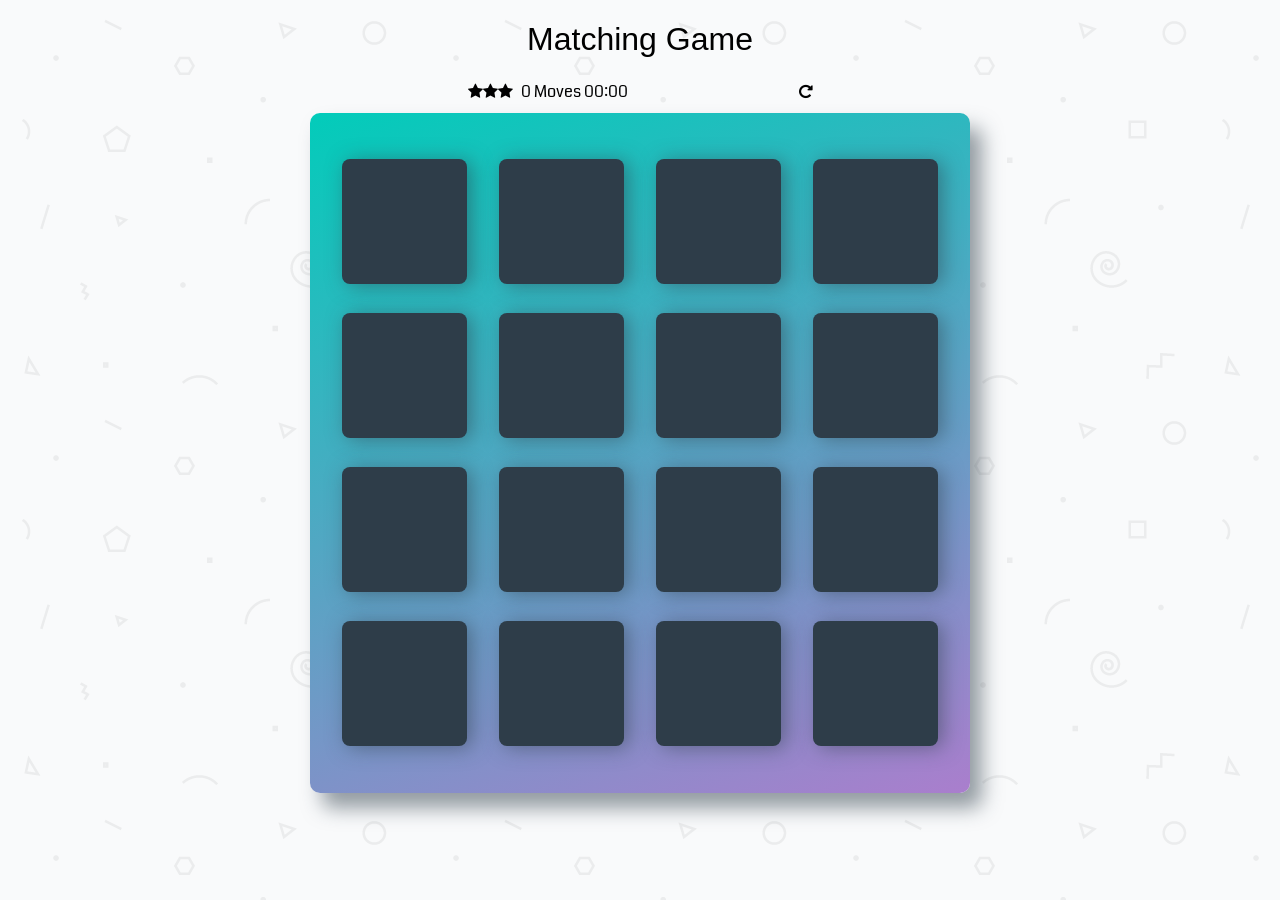
<file: fend-project-memory-game-master/index.html>
<!doctype html>
<html lang="en">
<head>
    <meta charset="utf-8">
    <title>Matching Game</title>
    <meta name="description" content="">
    <link rel="stylesheet prefetch" href="https://maxcdn.bootstrapcdn.com/font-awesome/4.6.1/css/font-awesome.min.css">
    <link rel="stylesheet prefetch" href="https://fonts.googleapis.com/css?family=Coda">
    <link rel="stylesheet" href="css/app.css">
</head>
<body>

    <div class="container">
        <header>
            <h1>Matching Game</h1>
        </header>

        <section class="score-panel">
        	<ul class="stars">
        	</ul>

        	<span class="moves">0</span> Moves
            <span class="timer">00:00</span>

            <div class="restart">
        		<i class="fa fa-repeat"></i>
        	</div>
        </section>

        <ul class="deck">
        </ul>
    </div>
    
    <!-- The Modal Source: https://www.w3schools.com/howto/howto_css_modals.asp -->
    <div id="winner" class="modal">
        <!-- Modal content -->
        <div class="modal-content">
            <button class="play-again">Play Again</button>
            <p id="winner-message"></p>
        </div>
    </div>

    <script src="js/app.js"></script>
</body>
</html>
</file>
<file: fend-project-memory-game-master/css/app.css>
html {
    box-sizing: border-box;
}

*,
*::before,
*::after {
    box-sizing: inherit;
}

html,
body {
    width: 100%;
    height: 100%;
    margin: 0;
    padding: 0;
}

body {
    background: #ffffff url('../img/geometry2.png'); /* Background pattern from Subtle Patterns */
    font-family: 'Coda', cursive;
}

.container {
    display: flex;
    justify-content: center;
    align-items: center;
    flex-direction: column;
}

h1 {
    font-family: 'Open Sans', sans-serif;
    font-weight: 300;
}

/*
 * Styles for the deck of cards
 */

.deck {
    width: 660px;
    min-height: 680px;
    background: linear-gradient(160deg, #02ccba 0%, #aa7ecd 100%);
    padding: 32px;
    border-radius: 10px;
    box-shadow: 12px 15px 20px 0 rgba(46, 61, 73, 0.5);
    display: flex;
    flex-wrap: wrap;
    justify-content: space-between;
    align-items: center;
    margin: 0 0 3em;
}

.deck .card {
    height: 125px;
    width: 125px;
    background: #2e3d49;
    font-size: 0;
    color: #ffffff;
    border-radius: 8px;
    cursor: pointer;
    display: flex;
    justify-content: center;
    align-items: center;
    box-shadow: 5px 2px 20px 0 rgba(46, 61, 73, 0.5);
}

.deck .card.open {
    transform: rotateY(0);
    background: #02b3e4;
    cursor: default;
}

.deck .card.show {
    font-size: 33px;
}

.deck .card.match {
    cursor: default;
    background: #02ccba;
    font-size: 33px;
}

/*
 * Styles for the Score Panel
 */

.score-panel {
    text-align: left;
    width: 345px;
    margin-bottom: 10px;
}

.score-panel .stars {
    margin: 0;
    padding: 0;
    display: inline-block;
    margin: 0 5px 0 0;
}

.score-panel .stars li {
    list-style: none;
    display: inline-block;
}

.score-panel .restart {
    float: right;
    cursor: pointer;
}

/** MODAL CSS **/
/* The Modal (background) */
.modal {
    font-family: inherit;
    display: none; /* Hidden by default */
    position: fixed; /* Stay in place */
    z-index: 1; /* Sit on top */
    left: 0;
    top: 0;
    width: 100%; /* Full width */
    height: 100%; /* Full height */
    overflow: auto; /* Enable scroll if needed */
    background-color: rgb(0,0,0); /* Fallback color */
    background-color: rgba(0,0,0,0.4); /* Black w/ opacity */
}

/* Modal Content/Box Source: https://www.w3schools.com/howto/howto_css_modals.asp */
.modal-content {
    background-color: #fefefe;
    margin: 15% auto; /* 15% from the top and centered */
    padding: 20px;
    border: 1px solid #888;
    width: 80%; /* Could be more or less, depending on screen size */
}
</file>
